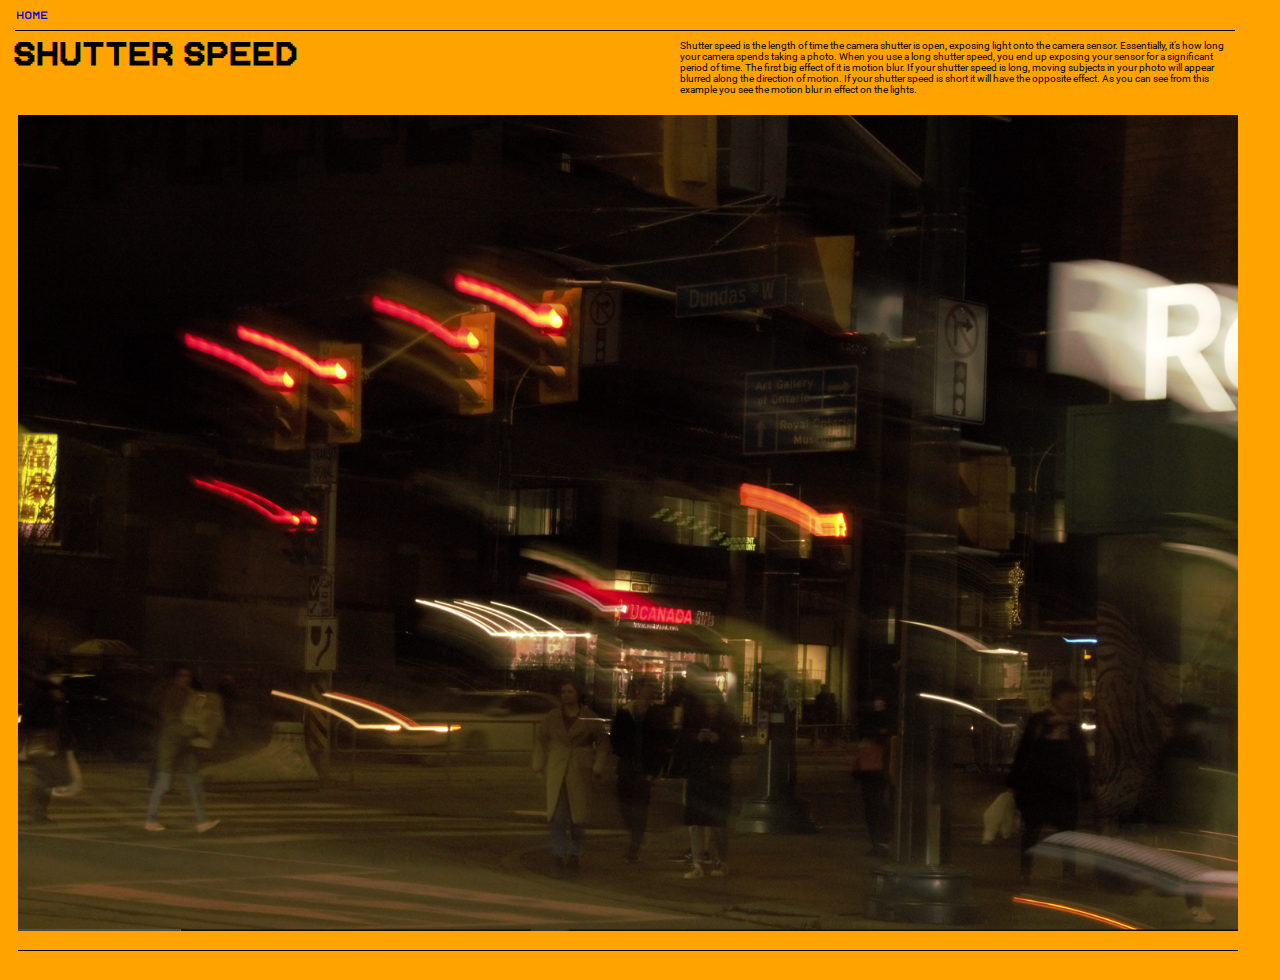
<file: shutterspeed.html>
<!DOCTYPE html>
<html>
<head>

	<style>
	a:link{
 	 text-decoration: none!important;
  	cursor: pointer;
	}
	</style>
	<meta charset="UTF-8"/>
	<title>SHUTTER SPEED</title>
	<link rel="preconnect" href="https://fonts.googleapis.com">
	<link rel="preconnect" href="https://fonts.gstatic.com" crossorigin>
	<link href="https://fonts.googleapis.com/css2?family=Roboto&display=swap" rel="stylesheet">
	<link href="https://fonts.cdnfonts.com/css/akira-expanded" rel="stylesheet">
	<link rel="stylesheet" type="text/css" href="style.css">
	<link rel="preconnect" href="https://fonts.googleapis.com">
	<link rel="preconnect" href="https://fonts.gstatic.com" crossorigin>
	<link href="https://fonts.googleapis.com/css2?family=Rajdhani&display=swap" rel="stylesheet">
	<style>
	body {
		background-color:#ffa300;
		overflow: visible;
	}
		p,h1{
		overflow: visible;
	}
	</style>
</head>
<body>
	<div class="topline"></div>
	<div class= "subpagestitle">
		<h1> SHUTTER SPEED</h1></div>
	</div>
	<div class= subpagestext >
	<p>Shutter speed is the length of time the camera shutter is open, exposing light onto the camera sensor. Essentially, it’s how long your camera
		spends taking a photo. When you use a long shutter speed, you end up exposing your sensor for a significant period of time. The first big 
		effect of it is motion blur. If your shutter speed is long, moving subjects in your photo will appear blurred along the direction of motion.
		If your shutter speed is short it will have the opposite effect. As you can see from this example you see the motion blur in effect on the lights.
		</p>
	</div>
	<div class="row">
 		 <div class="column">
    		<img src="img/street1.png" style="width:100%">
  		</div>
	</div>
	<div class="botline"></div>
	<div class = APSHUThomelink>
	<a href="./index.html">HOME</a>
	</div>

</body>
</html>
</file>
<file: style.css>
body {
	width: 600px;
	margin:0;
	height: 600px;
}
.Title{
	position:relative;
	left: 560px;
	top: 10px;
	color: #000000;
	font-size: 15px;
	font-family:'pixel';
}
.Links a{
	text-decoration: none;
	list-style-position: inside;
	color: #000000;
	font-size: 15px;
	font-family: 'pixel';
	position:relative;
	left: 15px;
	line-height: 120%;	

}
@font-face{
	font-family: pixel; src: url('Pixel.ttf');
}
.line-1{
	position: relative;
	left:30px;
	height: 0.5px;
	background: black;
	width: 300px;
	bottom: 1px;

} 
.line-2{
	position: relative;
	height: 0.5px;
	background: black;
	left: 30px;
	top: 405px;
	width: 1200px;

/*-----------------Slide Animation----------------*/
}
.container{
	overflow: hidden;
	height: 380px;
	width: 650px;
	margin-left: 360px;
	margin-top: 10px;
	image-resolution: 100dpi;
	position: absolute;
	transform: translateX(-50%, 50%);
	
	
}
.img-container{
	width: 100%;
	display: flex;
	animation: slide 16s infinite;
}
img{
	width: 100%;

}
@keyframes slide{
	0%{
		transform: translateX(0);
	}
	25%{
		transform: translateX(0);
	}
	50%{
		transform: translateX(-100%);
	}
	60%{
		transform: translateX(-100%);
	}
	80%{
		transform: translateX(-200%);
	}
	100%{
		transform: translateX(-200%);
	}
/*-----------------End of Slide Animation----------------*/
}
.line-3{
	position: relative;
	height: 0.5px;
	background: black;
	left: 360px;
	bottom: 2px;
	width: 650px;
}
.line-4{
	position: relative;
	left: 1030px;
	height: 0.5px;
	background: black;
	width: 200px;
	bottom: 3px;

}
.text{
	position: relative;
	bottom: 150px;
	right: 120px;
	font-family: 'roboto';
	font-size: 8px;
	margin: 100px;
	padding: 50px;

}
.text2 { 
	position: relative;
	bottom: 795px;
	right: -880px;
	font-family: 'roboto';
	font-size: 8px;
	margin: 100px;
	padding: 50px;
	text-decoration: none;

}
.text3 { 
	text-decoration: none;
	position: relative;
	bottom: 895px;
	right: -830px;
	font-family: 'roboto';
	font-size: 8px;
	margin: 148px;
	padding: 50px;
}
.Title2{
	position:relative;
	left: 1177px;
	top: -515px;
	color: #000000;
	font-size: 4px;
	font-family:'roboto';
}
.line-5{
	position: relative;
	left: 1030px;
	height: 0.5px;
	background: black;
	width: 200px;
	bottom: 1070px;
}
.Title3{
	position:relative;
	left: 0px;
	top: -250px;
	color: #000000;
	font-size: 100px;
	font-family:'pixel';
}
.line-7{
	position: relative;
	left: 1034px;
	height: 0.5px;
	background: black;
	width: 195px;
	bottom: 306px;
}
.line-8{
	position: relative;
	left: 1034px;
	height: 0.5px;
	background: black;
	width: 195px;
	bottom: 317px;
}
.line-9{
	position: relative;
	left: 1034px;
	height: 0.5px;
	background: black;
	width: 195px;
	bottom: 329px;
}
.line-10{
	position: relative;
	left: 1034px;
	height: 0.5px;
	background: black;
	width: 195px;
	bottom: 341px;
}
.line-11{
	position: relative;
	left: 1034px;
	height: 0.5px;
	background: black;
	width: 195px;
	bottom: 353px;
}
.line-12{
	position: relative;
	left: 1034px;
	height: 0.5px;
	background: black;
	width: 195px;
	bottom: 365px;
}
.line-13{
	position: relative;
	left: 1034px;
	height: 0.5px;
	background: black;
	width: 195px;
	bottom: 377px;
}
.line-14{
	position: relative;
	left: 1034px;
	height: 0.5px;
	background: black;
	width: 195px;
	bottom: 389px;
}
.line-15{
	position: relative;
	left: 1034px;
	height: 0.5px;
	background: black;
	width: 195px;
	bottom: 401px;
}
.line-16{
	position: relative;
	left: 1034px;
	height: 0.5px;
	background: black;
	width: 195px;
	bottom: 413px;
}
.line-17{
	position: relative;
	left: 1034px;
	height: 0.5px;
	background: black;
	width: 195px;
	bottom: 425px;
}
.line-18{
	position: relative;
	left: 1034px;
	height: 0.5px;
	background: black;
	width: 195px;
	bottom: 437px;
}
.line-19{
	position: relative;
	left: 1034px;
	height: 0.5px;
	background: black;
	width: 195px;
	bottom: 449px;
}
.line-20{
	position: relative;
	left: 1034px;
	height: 0.5px;
	background: black;
	width: 195px;
	bottom: 461px;
}
/*--------ISO--------*/
.topline{
	position: relative;
	height: 1px;
	background: black;
	left: 15px;
	bottom: -30px;
	width: 1220px;
}
.subpagestitle{
	position:relative;
	left: 15px;
	bottom: -20px;
	color: #000000;
	font-size: 15px;
	font-family:'pixel';
}
.subpagestitle2{
	position:relative;
	left: 15px;
	bottom: -20px;
	color: #ffffff;
	font-size: 20px;
	font-family:'pixel';
}
.subpagestext{
	position: relative;
	bottom: 35px;
	right: -660px;
	font-family: 'roboto';
	font-size: 10px;
	margin: 20px;
	padding: 0px;

}
* {
  box-sizing: border-box;
}

.column {
 position: relative;
 bottom: 40px;
 left: 13px;
 width: 205%;
 padding: 5px;

}

.row::after {
  content: "";
  clear: both;
  display: table;
}
.botline{
	position: relative;
	height: 1px;
	background: black;
	left: 18px;
	bottom: 30px;
	width: 1220px;
}
.ISOhomelink{
	position: relative;
	font-family: pixel;
	text-decoration: none;
	font-size: 10px;
	left: 17px;
	bottom: 1823px;
}
.APSHUThomelink{
	position: relative;
	font-family: pixel;
	text-decoration: none;
	font-size: 10px;
	left: 17px;
	bottom: 970px;
}
.ALBUMhomelink{
	position: relative;
	font-family: pixel;
	text-decoration: none;
	font-size: 10px;
	left: 17px;
	bottom: 2628px;
}
/*fullsize image
.subcontainer{
	overflow: hidden;
	height: 1000px;
	width: 1220px;
	margin-left: 20px;
	margin-top: -50px;
	image-resolution: 100dpi;
	position: absolute;
	transform: translateX(-50%, 50%);
	
}
.img-subcontainer{
	width: 100%;
	display: flex;
}
img{
	width: 100%;
	*/
</file>
